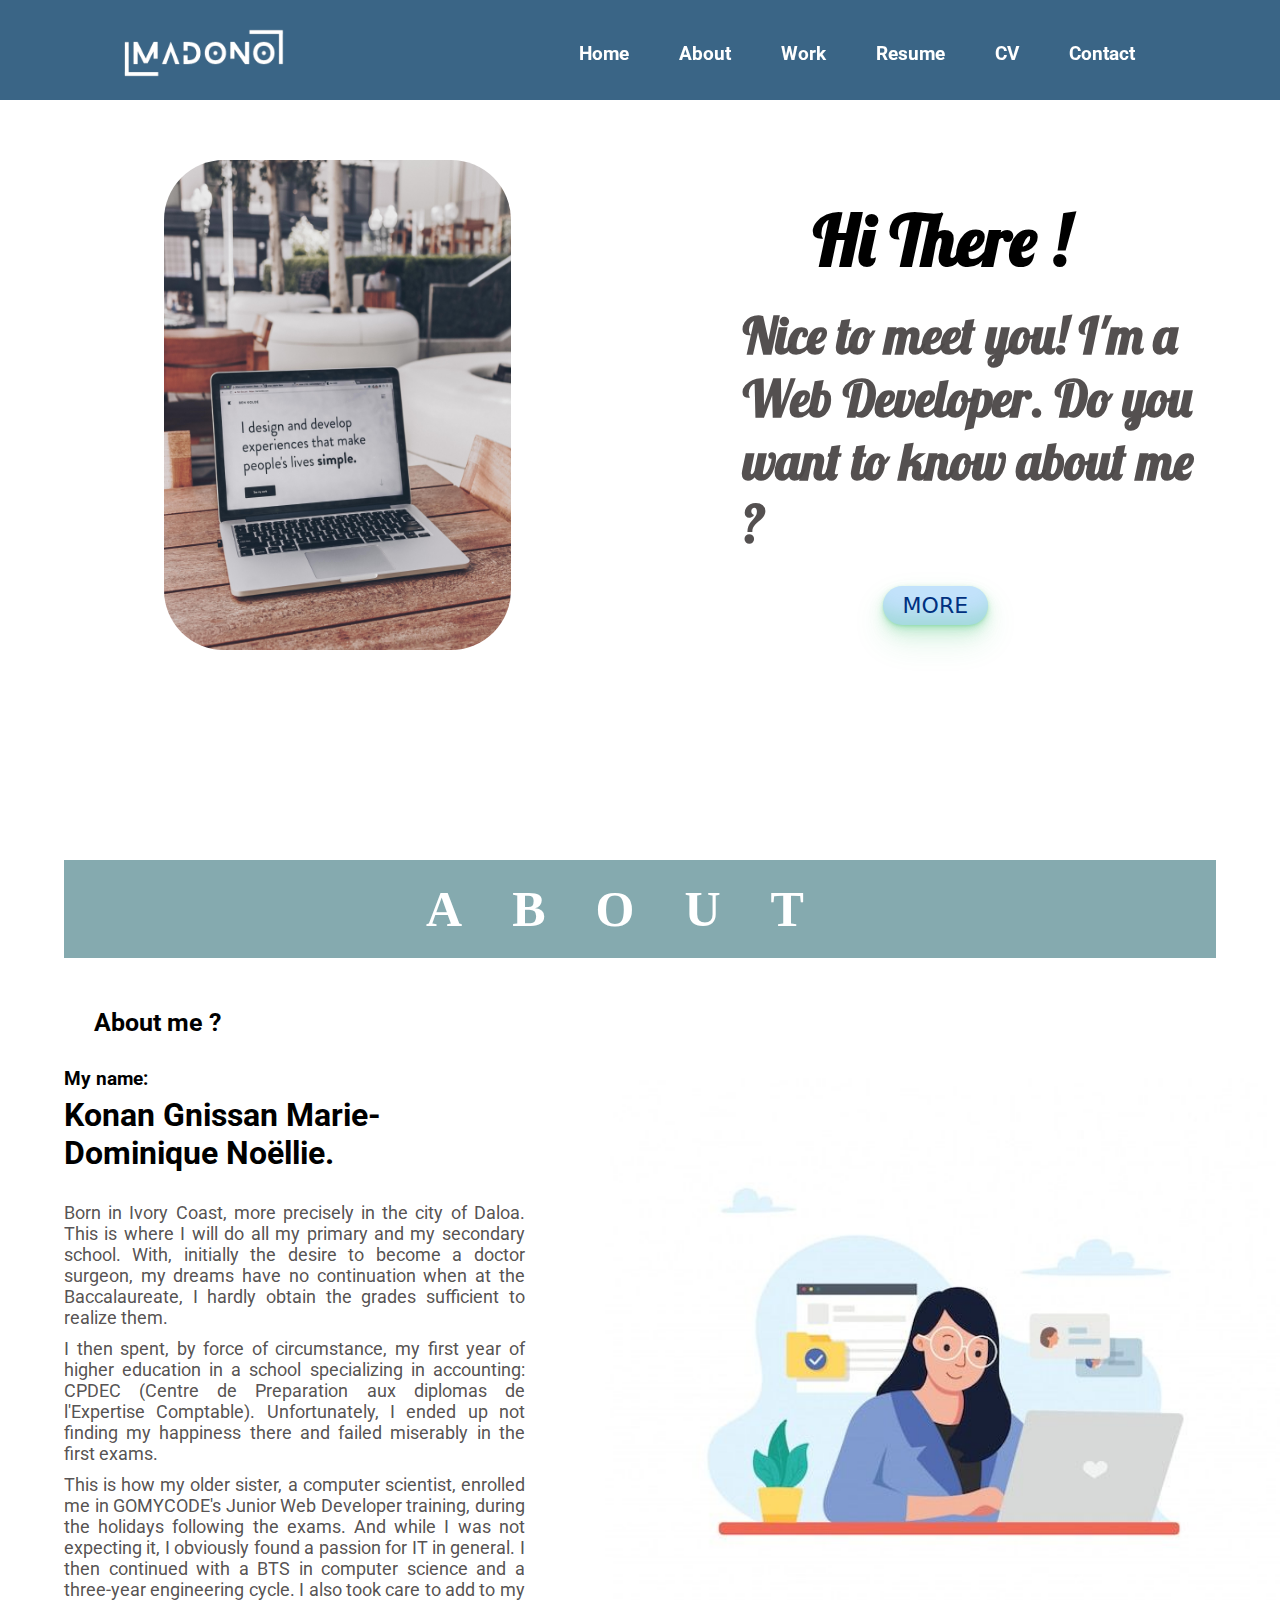
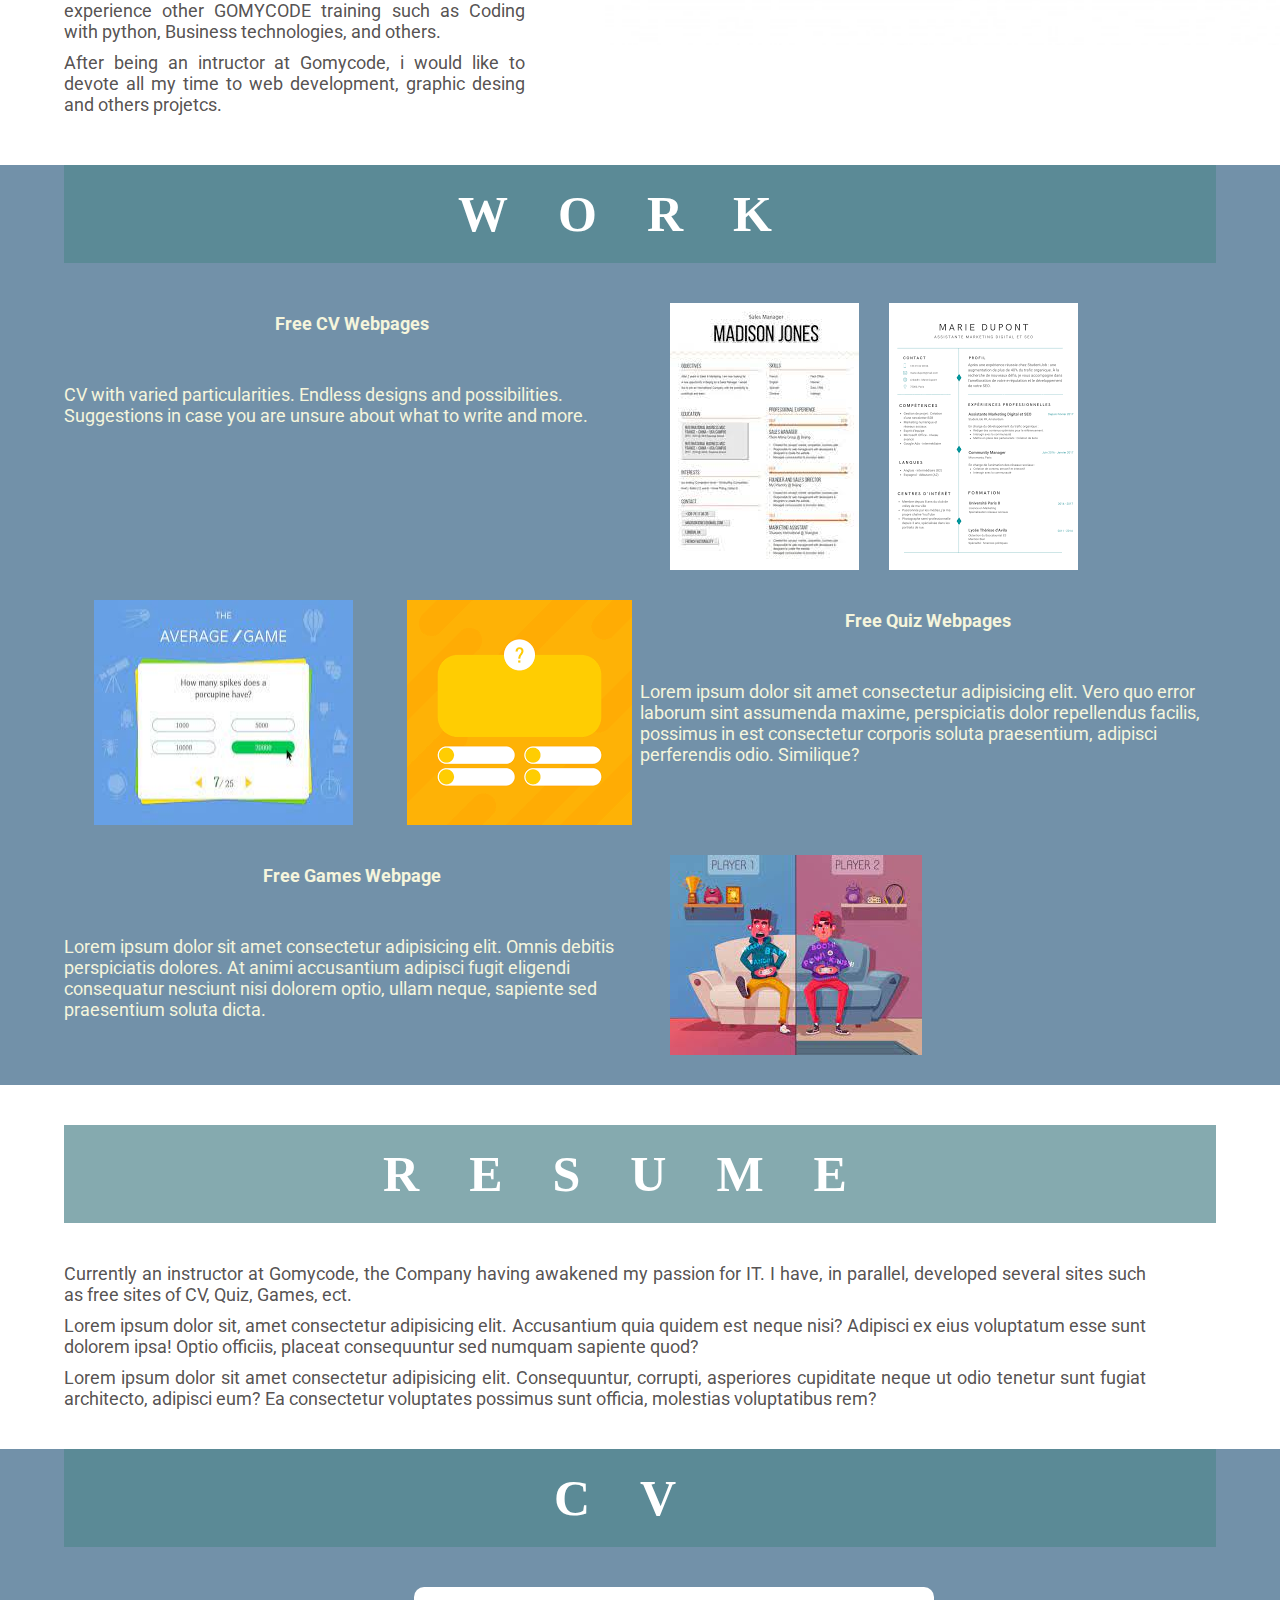
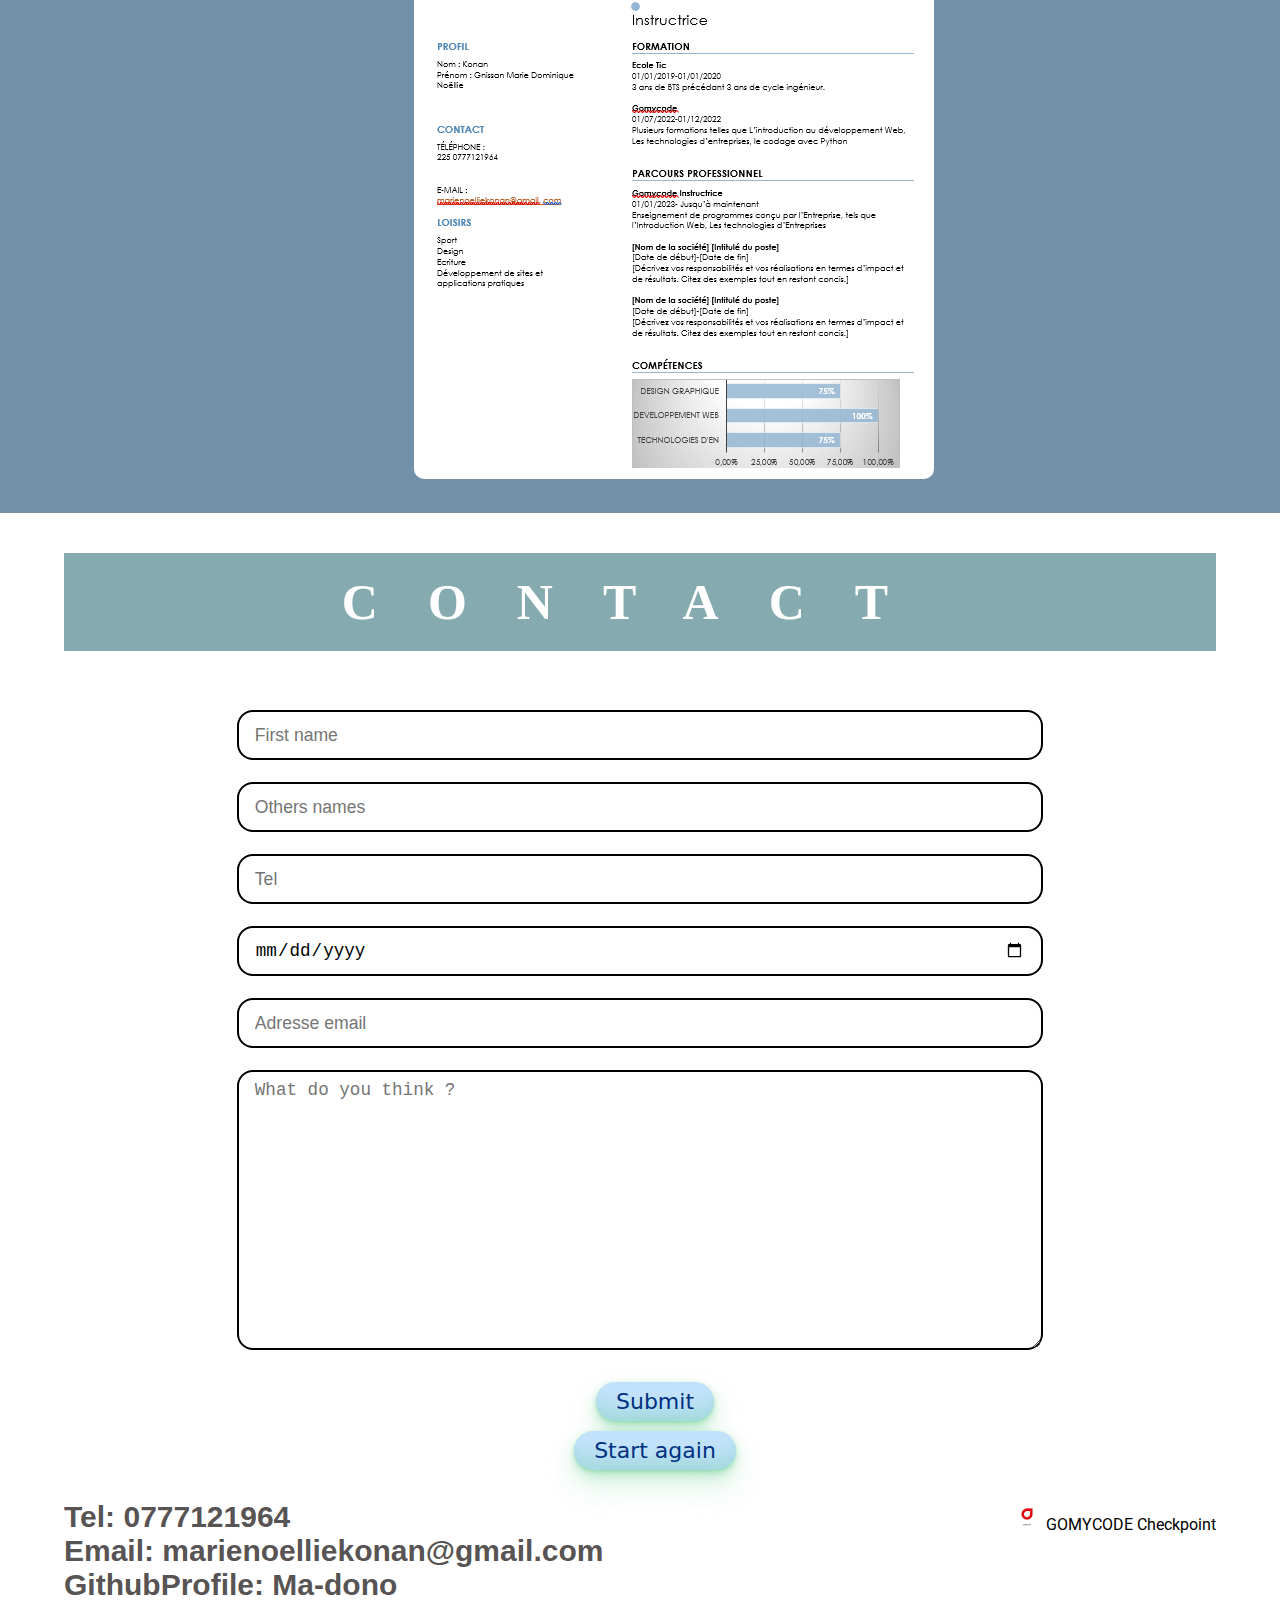
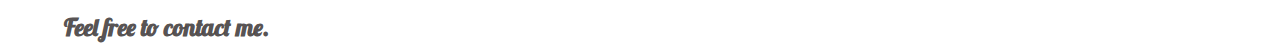
<file: index.html>
<!DOCTYPE html>
<html lang="en">
  <head>
    <meta charset="UTF-8" />
    <link rel="stylesheet" href="css/style.css" />
    <meta name="viewport" content="width=device-width, initial-scale=1.0" />
    <title>Portfolio Webpage</title>
    <link rel="icon" href="images/icon.png" />
  </head>

  <body>
    <header>
      <nav class="header-navbar">
        <div class="header-navbar-logo">
          <img src="images/logo.png" alt="logo" />
        </div>
        <div class="header-navbar-links">
          <a class="link" href="#">Home</a>
          <a class="link" href="#About">About</a>
          <a class="link" href="#Work">Work</a>
          <a class="link" href="#Resume">Resume</a>
          <a class="link" href="#CV">CV</a>
          <a class="link" href="#Contact">Contact</a>
        </div>
      </nav>
    </header>

    <main>
      <!--banner-->
      <section class="banner">
        <div class="img-banner">
          <img src="images/banner1.jpg" alt=" img-banner" />
        </div>
        <div class="text-banner">
          <h1>Hi There !</h1>
          <h2>
            Nice to meet you! I'm a Web Developer. Do you want to know about me
            ?
          </h2>
          <a href="#About" class="btn">MORE</a>
        </div>
      </section>
      <section class="about">
        <!--About-->

        <a name="About"></a>
        <h1 class="title">ABOUT</h1>
        <!--content's class is for the div with img's class and text's class in-->
        <div class="content">
          <div class="text">
            <h4 class="intro">About me ?</h4>
            <!--para=paragraph-->

            <div class="quest">My name:</div>
            <div class="myname">Konan Gnissan Marie-Dominique Noëllie.</div>
            <p class="para">
              Born in Ivory Coast, more precisely in the city of Daloa. This is
              where I will do all my primary and my secondary school. With,
              initially the desire to become a doctor surgeon, my dreams have no
              continuation when at the Baccalaureate, I hardly obtain the grades
              sufficient to realize them.
            </p>
            <p class="para">
              I then spent, by force of circumstance, my first year of higher
              education in a school specializing in accounting: CPDEC (Centre de
              Preparation aux diplomas de l'Expertise Comptable). Unfortunately,
              I ended up not finding my happiness there and failed miserably in
              the first exams.
            </p>
            <p class="para">
              This is how my older sister, a computer scientist, enrolled me in
              GOMYCODE's Junior Web Developer training, during the holidays
              following the exams. And while I was not expecting it, I obviously
              found a passion for IT in general. I then continued with a BTS in
              computer science and a three-year engineering cycle. I also took
              care to add to my experience other GOMYCODE training such as
              Coding with python, Business technologies, and others.
            </p>
            <p class="para">
              After being an intructor at Gomycode, i would like to devote all
              my time to web development, graphic desing and others projetcs.
            </p>
          </div>
          <div class="img-about">
            <img src="images/img-about.jpg" alt="illustration" />
          </div>
        </div>
      </section>
     
      <section class="work">
        <!--Work-->
        <a name="Work"></a>
        <h1 class="title">WORK</h1>
        <!--descp=description-->
        <div class="part">
          <div class="title-descp">
            <h4>Free CV Webpages</h4>
            <p class="descp">
              CV with varied particularities. Endless designs and possibilities.
              Suggestions in case you are unsure about what to write and more.
            </p>
          </div>

          <div class="img-descp">
            <img src="images/ex cv.jpg" alt="Exemple 1" />

            <img src="images/ex cv 2.png" alt="Exemple 2" />
          </div>
        </div>

        <div class="part2">
          <div class="title-descp">
            <h4>Free Quiz Webpages</h4>
            <p class="descp">
              Lorem ipsum dolor sit amet consectetur adipisicing elit. Vero quo
              error laborum sint assumenda maxime, perspiciatis dolor
              repellendus facilis, possimus in est consectetur corporis soluta
              praesentium, adipisci perferendis odio. Similique?
            </p>
          </div>
          <div class="img-descp">
            <img src="images/ex quiz.jpg" alt=" Exemple 1" />
            &nbsp;&nbsp;&nbsp;&nbsp;&nbsp;&nbsp;
            <img src="images/ex quiz 2.png" alt="" />
          </div>
        </div>

        <div class="part">
          <div class="title-descp">
            <h4>Free Games Webpage</h4>
            <p class="descp">
              Lorem ipsum dolor sit amet consectetur adipisicing elit. Omnis
              debitis perspiciatis dolores. At animi accusantium adipisci fugit
              eligendi consequatur nesciunt nisi dolorem optio, ullam neque,
              sapiente sed praesentium soluta dicta.
            </p>
          </div>
          <div class="img-descp">
            <img src="images/ex jeux 2.jpg" alt=" Exemple" />
          </div>
        </div>
      </section>
      
      <section class="Resume">
        <!--Resume-->
        <a name="Resume"></a>
        <h1 class="title">RESUME</h1>
        <div class="text-resume">
          <p class="para">
            Currently an instructor at Gomycode, the Company having awakened my
            passion for IT. I have, in parallel, developed several sites such as
            free sites of CV, Quiz, Games, ect.
          </p>
          <p class="para">
            Lorem ipsum dolor sit, amet consectetur adipisicing elit.
            Accusantium quia quidem est neque nisi? Adipisci ex eius voluptatum
            esse sunt dolorem ipsa! Optio officiis, placeat consequuntur sed
            numquam sapiente quod?
          </p>
          <p class="para">
            Lorem ipsum dolor sit amet consectetur adipisicing elit.
            Consequuntur, corrupti, asperiores cupiditate neque ut odio tenetur
            sunt fugiat architecto, adipisci eum? Ea consectetur voluptates
            possimus sunt officia, molestias voluptatibus rem?
          </p>
        </div>
        <div class="img-resume"></div>
      </section>
     
      <section class="CV">
        <!--CV-->
        <a name="CV"></a>
        <h1 class="title">CV</h1>
        <div class="img-cv">
          <img src="images/Cv.png" alt="Mon CV" />
        </div>
        <div class="text-cv"></div>
      </section>
      
      <section class="contact">
        <!--Contact-->
        <a name="Contact"></a>
        <h1 class="title">CONTACT</h1>
        <br />
        <!--form for visitor contact-->

        <form action="#">
          <label for=""></label>
          <input type="text" class="field" name="Name" required placeholder="First name" />
         
          <label for=""></label>
          <input
            type="text"
            name="SecondsNames"
            class="field"
            required
            placeholder="Others names"
          />
         
          <label for=""></label>
          <input type="number" class="field" name="Tel" required placeholder="Tel" />
          
          <label for=""></label>
          <input type="date" class="field" name="BirthDate" />
          
          <label for=""></label>
          <input
            type="email"
            name="Email"
            class="field"
            required
            placeholder="Adresse email"
          />
          
          <textarea
            name="message"
            cols="50"
            rows="13"
            class="field"
            placeholder="What do you think ?"
          ></textarea>
         
          <button type="submit" class="btn">Submit</button>
          
          <button type="reset" class="btn">Start again</button>
        </form>
      </section>
      
    </main>
    
    <footer>
      <div class="dataperso">
        <h1>
          Tel: 0777121964
          <br />
          Email: marienoelliekonan@gmail.com
          <br />
          GithubProfile: Ma-dono
        </h1>
        <h2>Feel free to contact me.</h2>
      </div>
      <div class="logoG">
        <img
          src="images/téléchargement (3).png"
          alt="gomycodelogo"
          height="30"
        />
        GOMYCODE Checkpoint
      </div>
    </footer>
  </body>
</html>
</file>
<file: css/style.css>
@import url('https://fonts.googleapis.com/css2?family=Roboto&display=swap');
@import url('https://fonts.googleapis.com/css2?family=Lobster&display=swap');
*{
    padding: 0;
    margin: 0;
    box-sizing: border-box;

}
:root{
    --brown-color:white;
    --primary-color: rgba(19, 71, 110, 0.835);

}

::-webkit-scrollbar{
    width: 3px;
    height: 1px;
}
::-webkit-scrollbar-track{
    background-color: rgb(250, 250, 250);
}
::-webkit-scrollbar-thumb{
    background-color: var(--primary-color);
}
body{
    font-family: roboto;
    background-color: var(--brown-color);
}

.banner{
    margin-top: 10rem;
    display: flex;
    width: 100%;
    height: 500px;
}
.text-banner{
    display: flex;
    width: 45%;
    align-items: center;
    flex-direction: column;
    align-items: flex-start;
    justify-content: center;
    
    ;
}
.text-banner h1{ margin-bottom: 20px;
    font-size: 70px;
    font-family: Lobster;
    margin-left: 70px;
    
}
.text-banner h2{
    color:  rgba(77, 73, 73, 0.959); 
    margin-bottom: 20px;
    font-family: Lobster;
    font-size: 50px ;
}
 .img-banner{ 
    display: flex;
    width: 55%;
    margin-left: 100px;
    margin-bottom: 10px;
    justify-content: flex-start;
}

.img-banner img{
height: 100%;
width: 60%;
border-radius: 60px;
&:hover{
    transform: scale(1.05);
    transition: 0.5s ease;
}
}


a{
    text-decoration: none !important;
}
section,footer{
    padding-left: 4rem;
    padding-right: 4rem
}
.header-navbar{
    display: flex;
    padding-top: 0.4rem;
    margin-bottom: 2.5rem;
    position: fixed;
    width: 100%;
    top: 0;
    right: 0;
    height: 100px;
    background-color:  rgba(19, 71, 110, 0.835);
   
}
.header-navbar-logo{
width: 30%;
display: flex;
justify-content: center;
align-items: center;

}
.header-navbar .header-navbar-logo img{
    width: 200px;
}

.header-navbar .header-navbar-links{
    text-align: center;
    font-size: larger;
    width: 70%;
   display: flex;
    justify-content: center;
    align-items: center;
   
}
.header-navbar .header-navbar-links a{
    color: white;
    margin-left: 50px;
    font-weight: bolder;
    &:hover{
        color: rgb(211, 211, 211);
    }
}
.about{
    margin-top: 200px;
}

h1{
    font-family: 'Franklin Gothic Medium', 'Arial Narrow', Arial, sans-serif;
    font-size: 30px;
    
}
.part{
    display: flex;
    width: 100%;
    justify-content: center;
}
.part .title-descp{
    display: flex;
    align-items: center;
    width: 50%;
    flex-direction: column;
    font-size: large;
    
    
}
.part .title-descp h4 {
    margin-top: 10px;
    margin-bottom: 50px;
}
 .part2{
    display: flex;
    width: 100%;
    justify-content: center;
    flex-direction: row-reverse;
}
.part2 .title-descp{
    display: flex;
    align-items: center;
    width: 50%;
    flex-direction: column;
    font-size: large;
    
    
}
.part2 .title-descp h4 {
    margin-top: 10px;
    margin-bottom: 50px;
}
.img-descp{
    display: flex;
    width: 50%;

}
.img-descp img{
    margin-left: 30px;
    margin-bottom: 30px;
}
.work{
    background-color: rgba(19, 71, 110, 0.596);
    color: beige;
}
.title{
 text-align: center;
font-family: fantasy;
margin-bottom: 40px;
margin-top: 40px;
padding: 20px;
color: white;
letter-spacing: 50px;
font-size: 50px;
background-color: rgba(82, 134, 141, 0.705);

}
.content{
    display: flex;
    width: 100%;
   
}
.intro{
    margin-left: 30px;
    font-size: 25px;
    margin-top: 10px;
    margin-bottom: 30px;
}
.quest{ font-weight: bold;
    margin-bottom: 6px;
    font-size: larger;
}
.myname{
    font-size: xx-large;
font-weight: bolder;
margin-bottom: 30px;

}
.text{
    display: flex;
    width: 50%;
    flex-direction: column;
    
}
.para{
    font-size: large;
    margin-bottom: 10px;
    color: rgba(77, 73, 73, 0.959);
    text-align: justify;

}
.img-about{
    display: flex;
    width: 60%;
    padding: 80px;
   
    
}

.btn {
  background-color: #c2e2fb;
  border-radius: 100px;
  box-shadow: rgba(44, 187, 99, .2) 0 -25px 18px -14px inset,rgba(44, 187, 99, .15) 0 1px 2px,rgba(44, 187, 99, .15) 0 2px 4px,rgba(44, 187, 99, .15) 0 4px 8px,rgba(44, 187, 99, .15) 0 8px 16px,rgba(44, 187, 99, .15) 0 16px 32px;
  color: rgb(0, 49, 128);
  cursor: pointer;
  display: inline-block;
  font-family: CerebriSans-Regular,-apple-system,system-ui,Roboto,sans-serif;
  padding: 7px 20px;
  text-align: center;
  text-decoration: none;
  transition: all 250ms;
  border: 0;
  font-size: 22px;
  user-select: none;
  -webkit-user-select: none;
  touch-action: manipulation;
  margin-top: 10px;
  margin-left: 140px;
}

.btn:hover {
  box-shadow: rgba(44,187,99,.35) 0 -25px 18px -14px inset,rgba(44,187,99,.25) 0 1px 2px,rgba(44,187,99,.25) 0 2px 4px,rgba(44,187,99,.25) 0 4px 8px,rgba(44,187,99,.25) 0 8px 16px,rgba(44,187,99,.25) 0 16px 32px;
  transform: scale(1.05) rotate(-1deg);
}


.text-resume{ 
    padding-right: 70px;
}
.CV{
    background-color: rgba(19, 71, 110, 0.596);
    color: beige;

}
.CV .img-cv img{
    margin-left: 350px;
    border-radius: 10px;
    box-shadow: (44,187,99,.35) 0 -25px 18px -14px inset,rgba(44,187,99,.25) 0 1px 2px,rgba(44,187,99,.25) 0 2px 4px,rgba(44,187,99,.25) 0 4px 8px,rgba(44,187,99,.25) 0 8px 16px,rgba(44,187,99,.25) 0 16px 32px;
    margin-bottom: 30px;

}

form{
    display: flex;
    flex-direction: column;
    align-items: center;
    justify-content: center;
}

input{
    width: 70%;
    height: 50px;
}

textarea{
    width: 70%;
}

.field{
    padding: 0.5rem 1rem;
    outline: none;
    border: 2px solid rgba(0,0,0);
    border-radius: 1rem;
    background-color: white;
    font-size: 1.1rem;
    margin-bottom: 22px;
    transition: 0.3s;
}

.field:hover{
    background-color: rgba(161, 210, 247, 0.378);
}

.field:focus{
    background-color: #fff;
    border: 2px solid rgba(19, 71, 110, 0.596);
}

.contact .btn{
    margin-left: 30px;
    
}

.dataperso{
    color:  rgba(77, 73, 73, 0.959); 
}
.dataperso h2{
    height: 20px;
    margin-top: 10px;
    margin-bottom: 20px;
    font-family: Lobster;
}

footer{
    display: flex;
    justify-content: space-between;
    margin-top: 30px;
}
</file>
